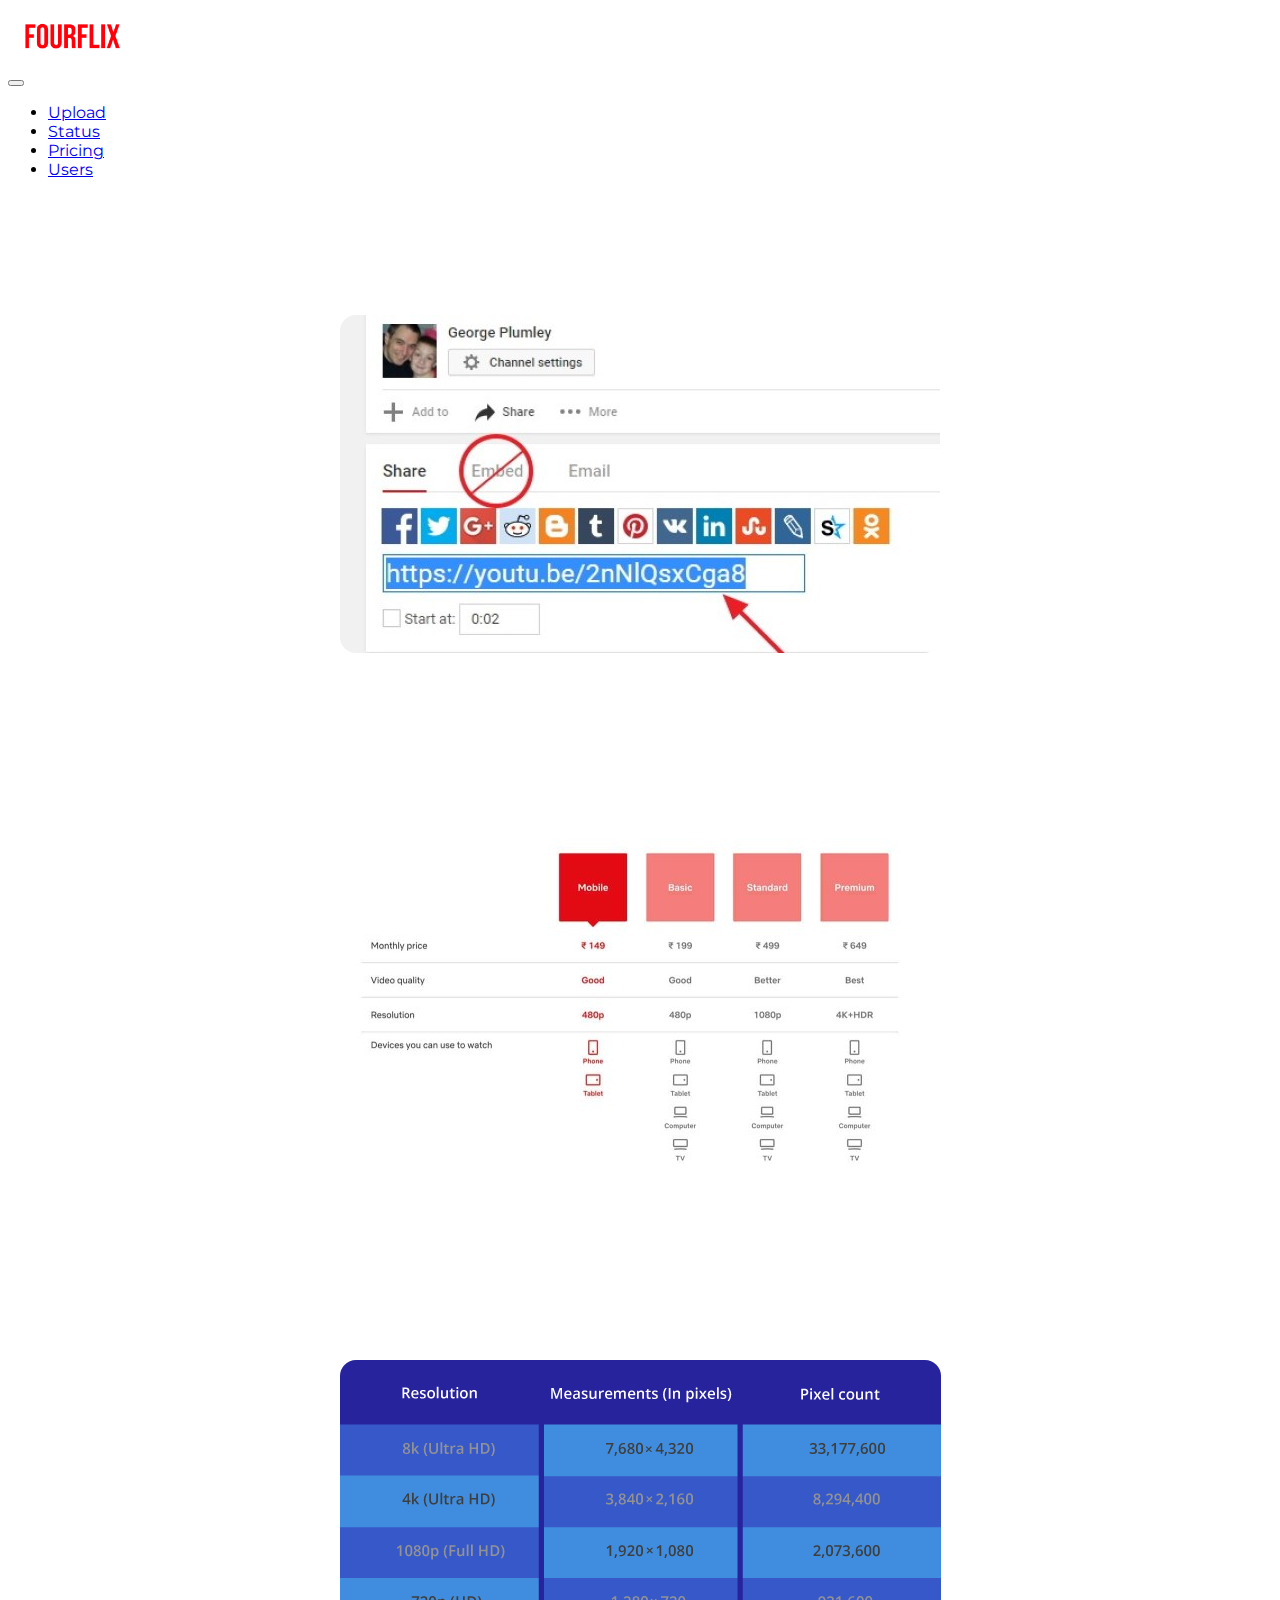
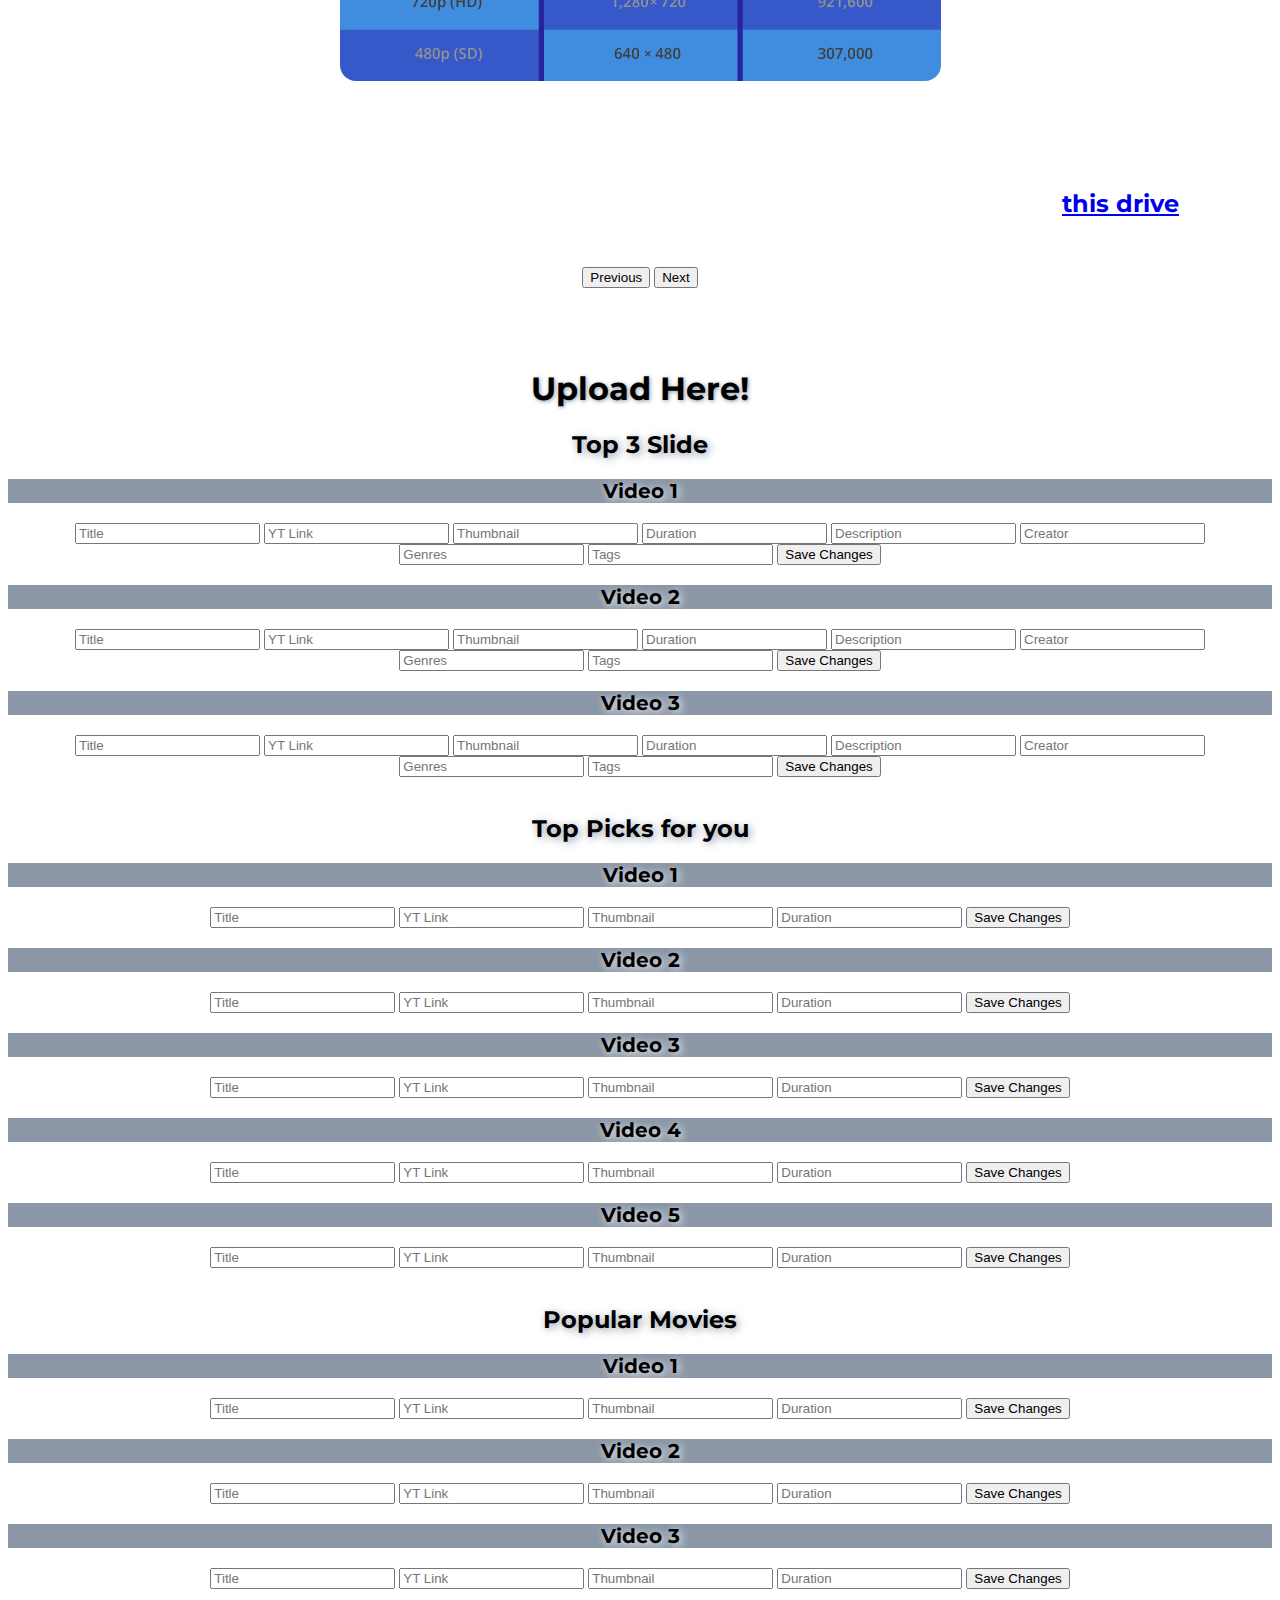
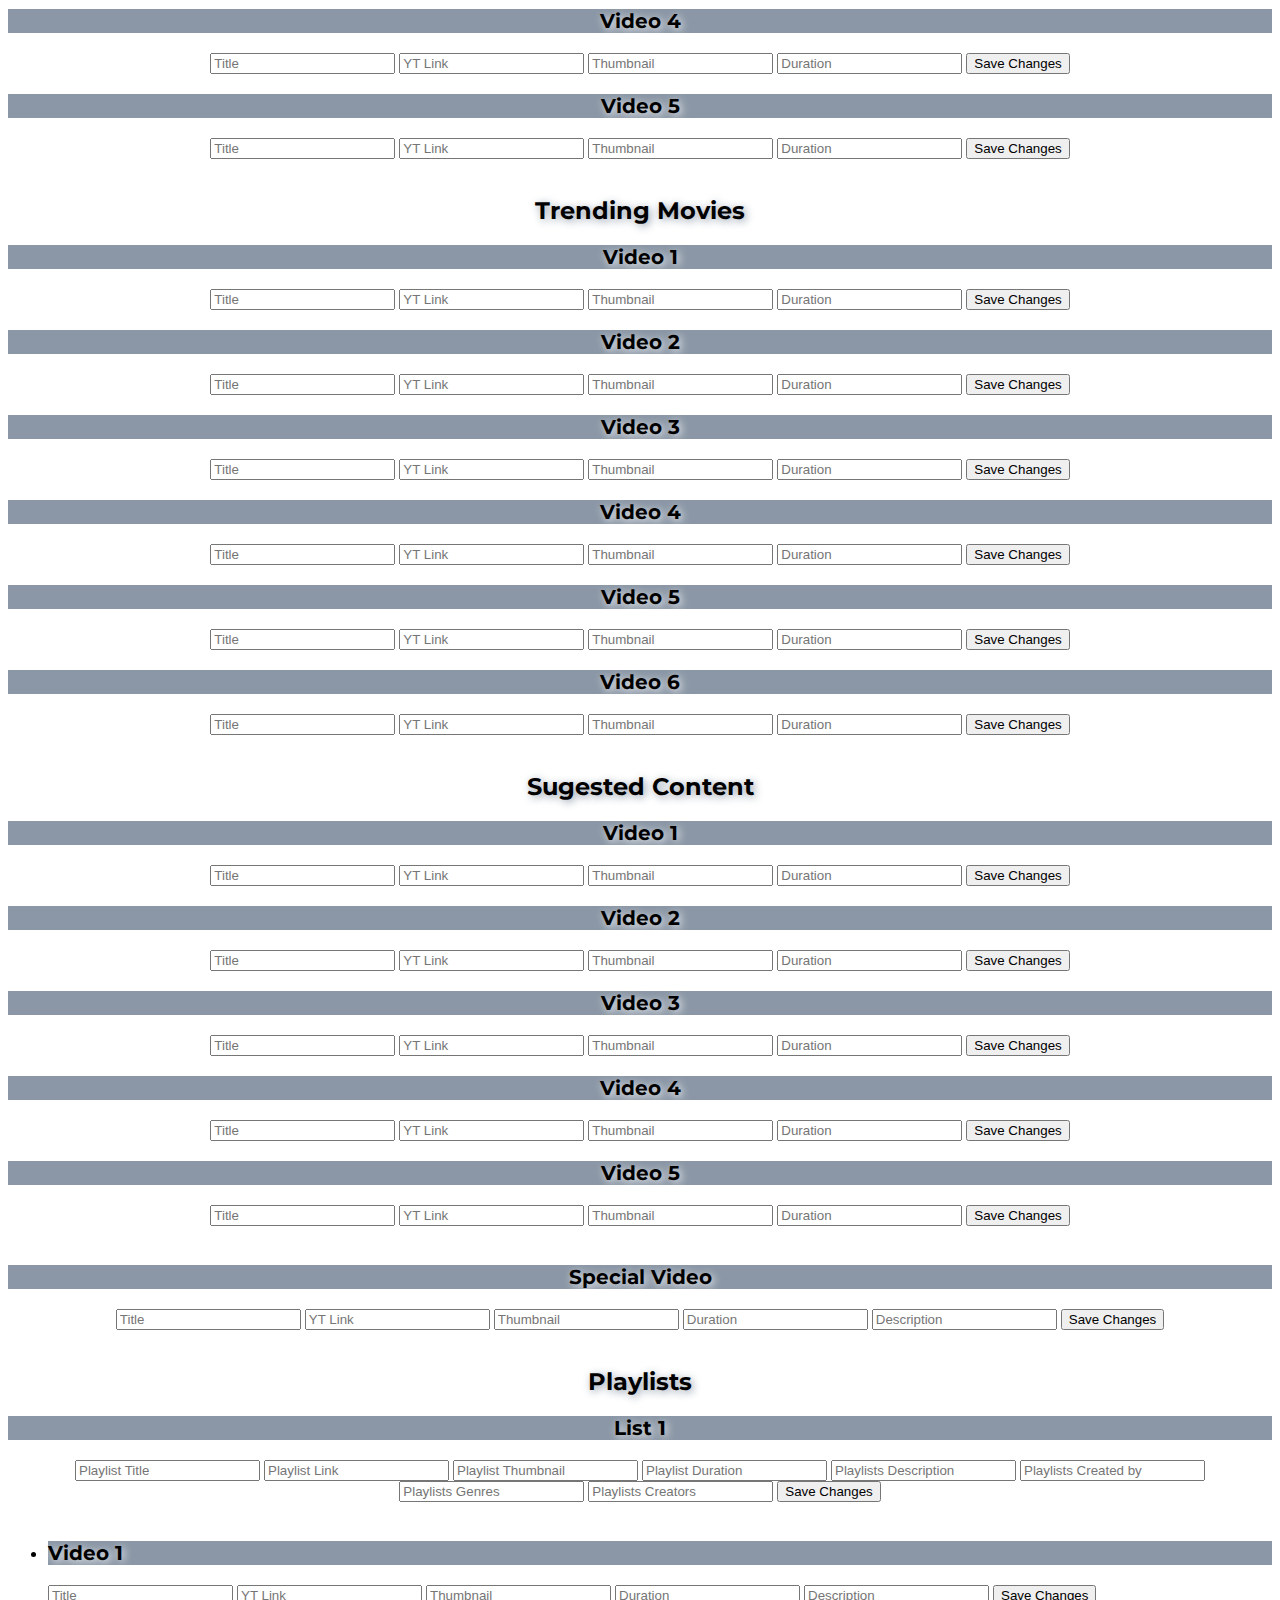
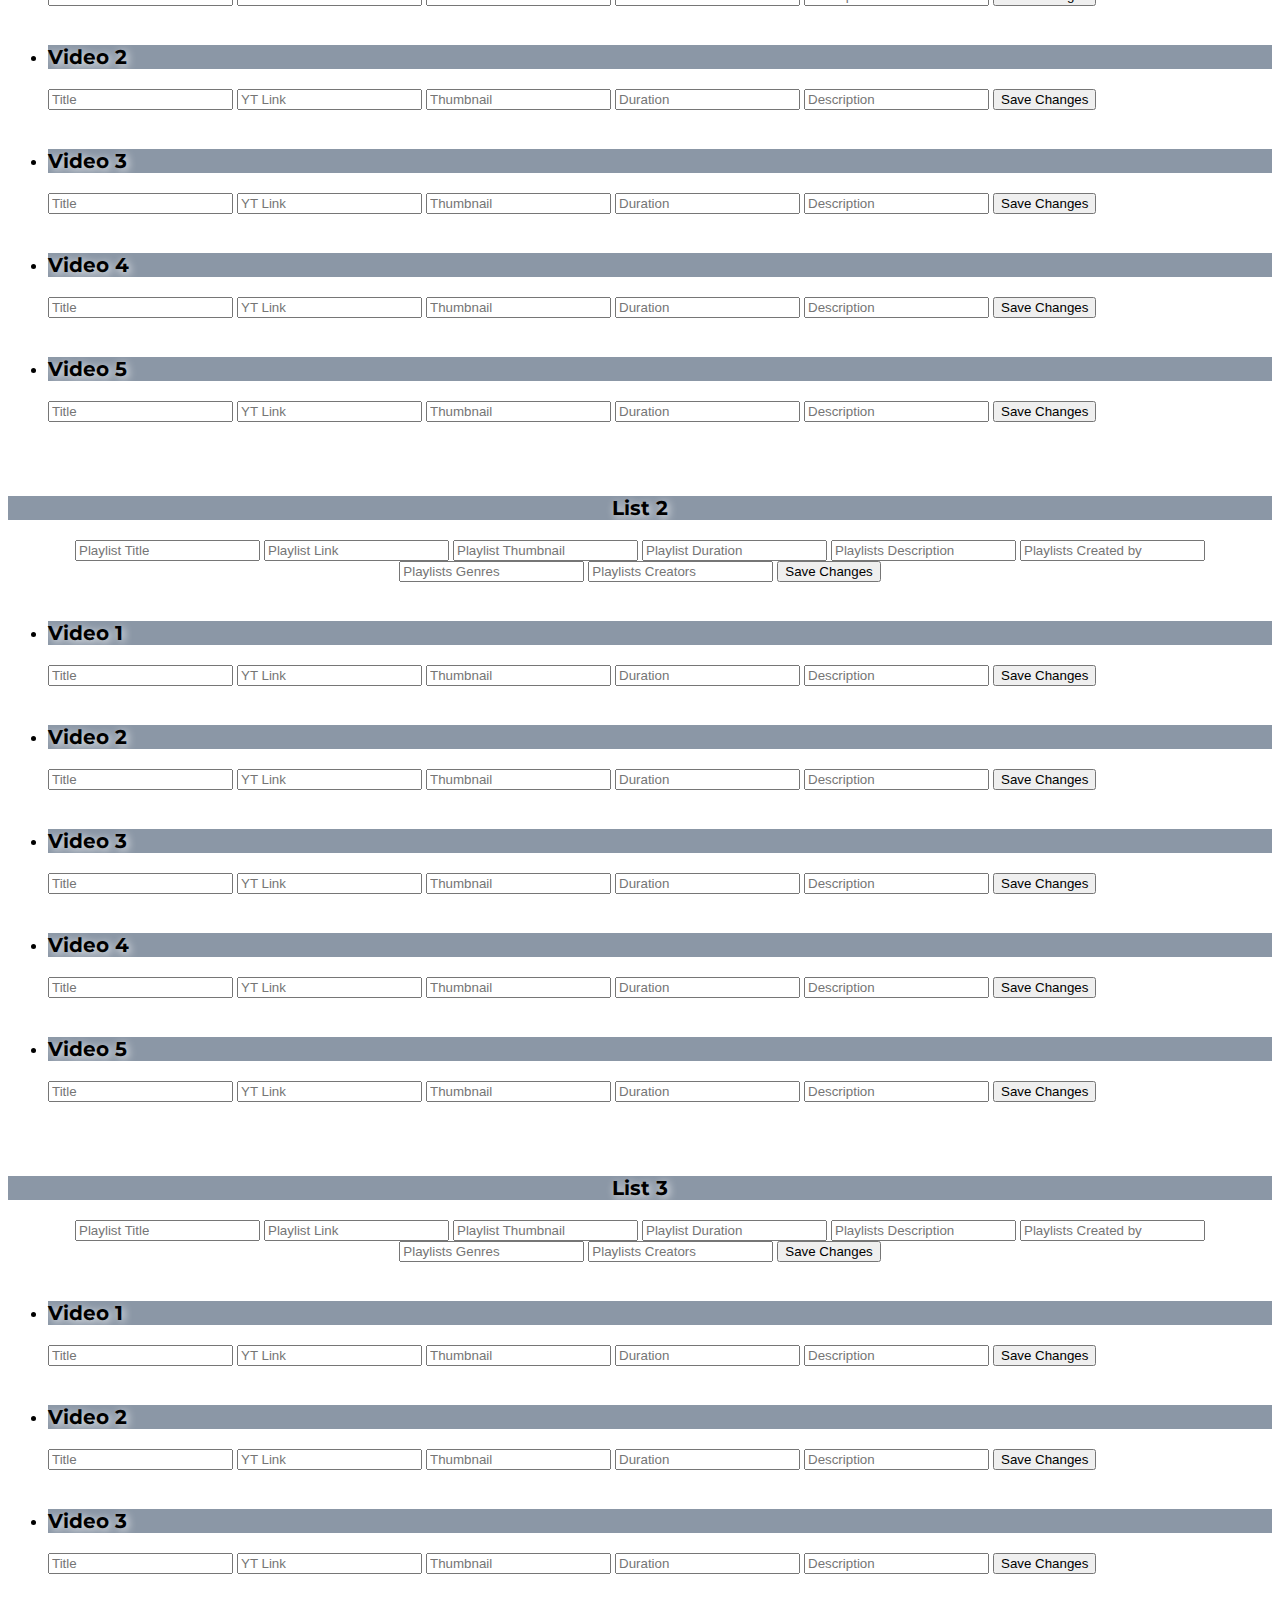
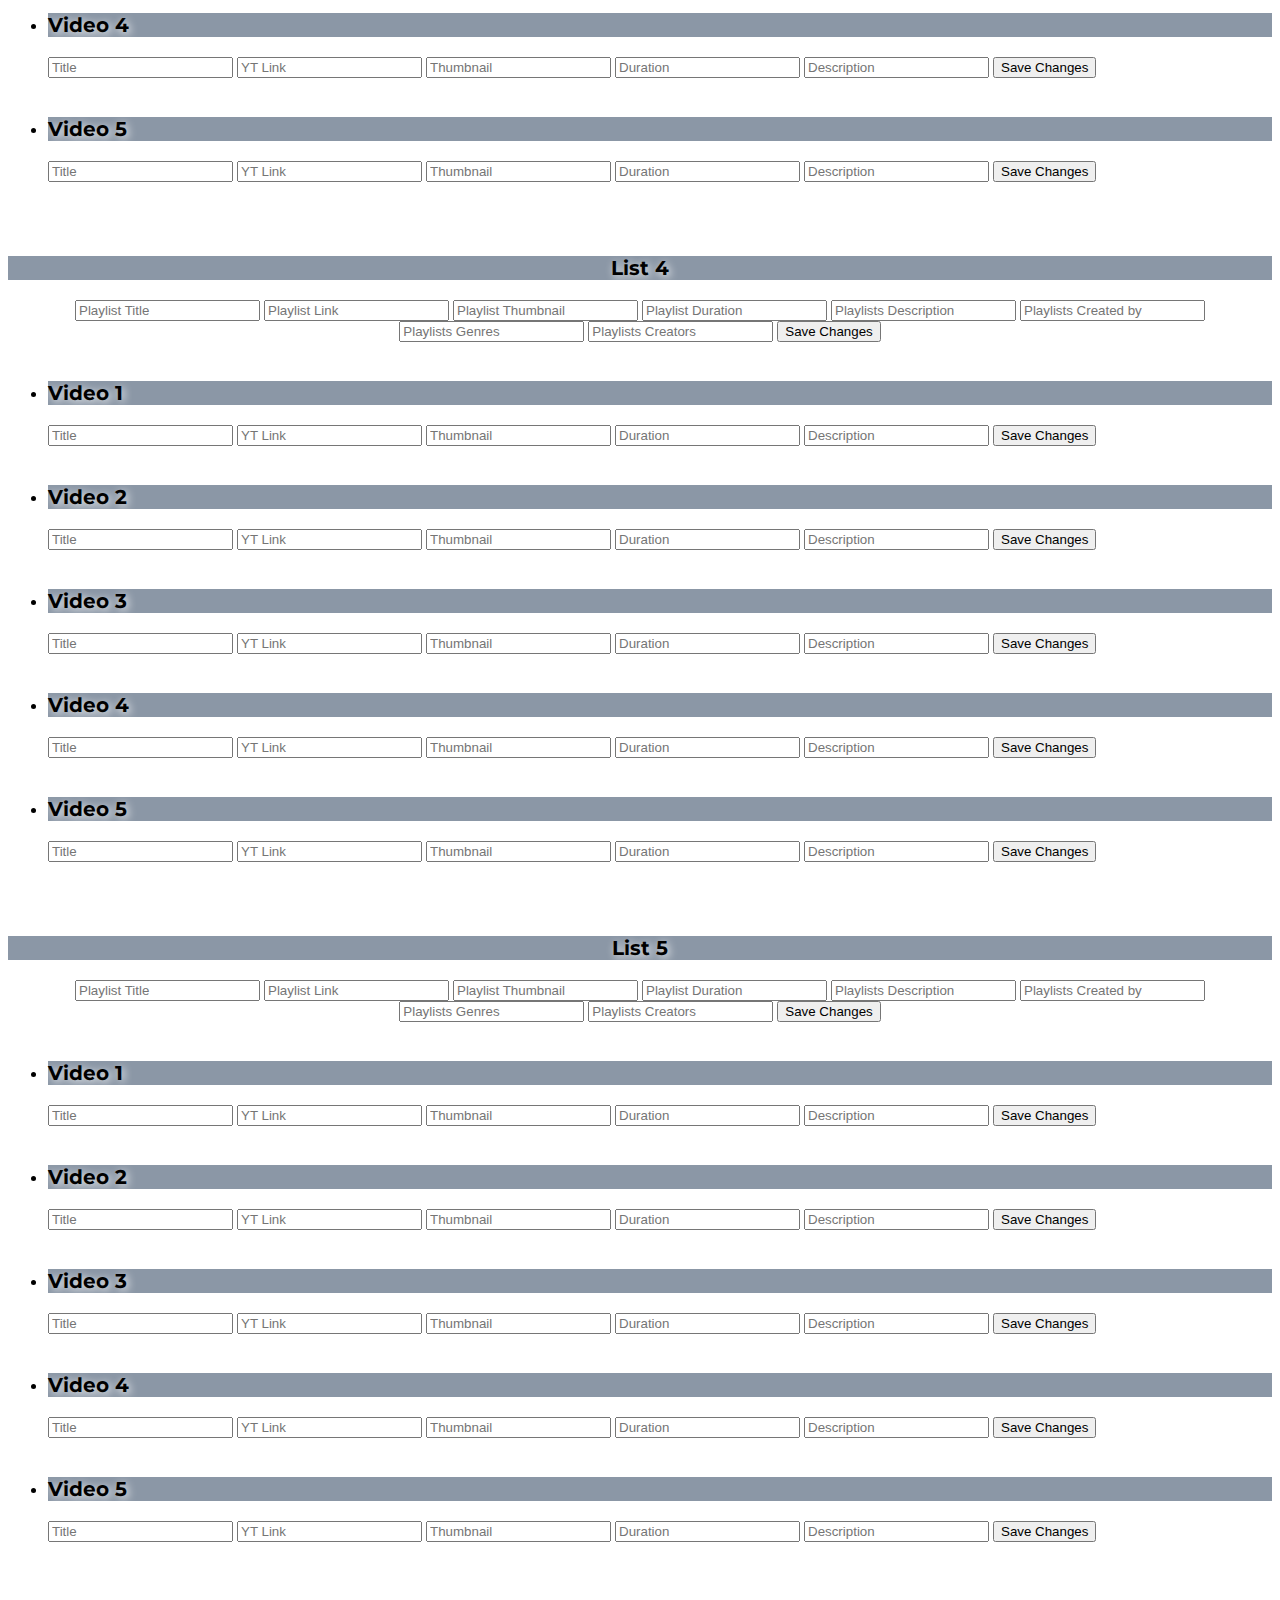
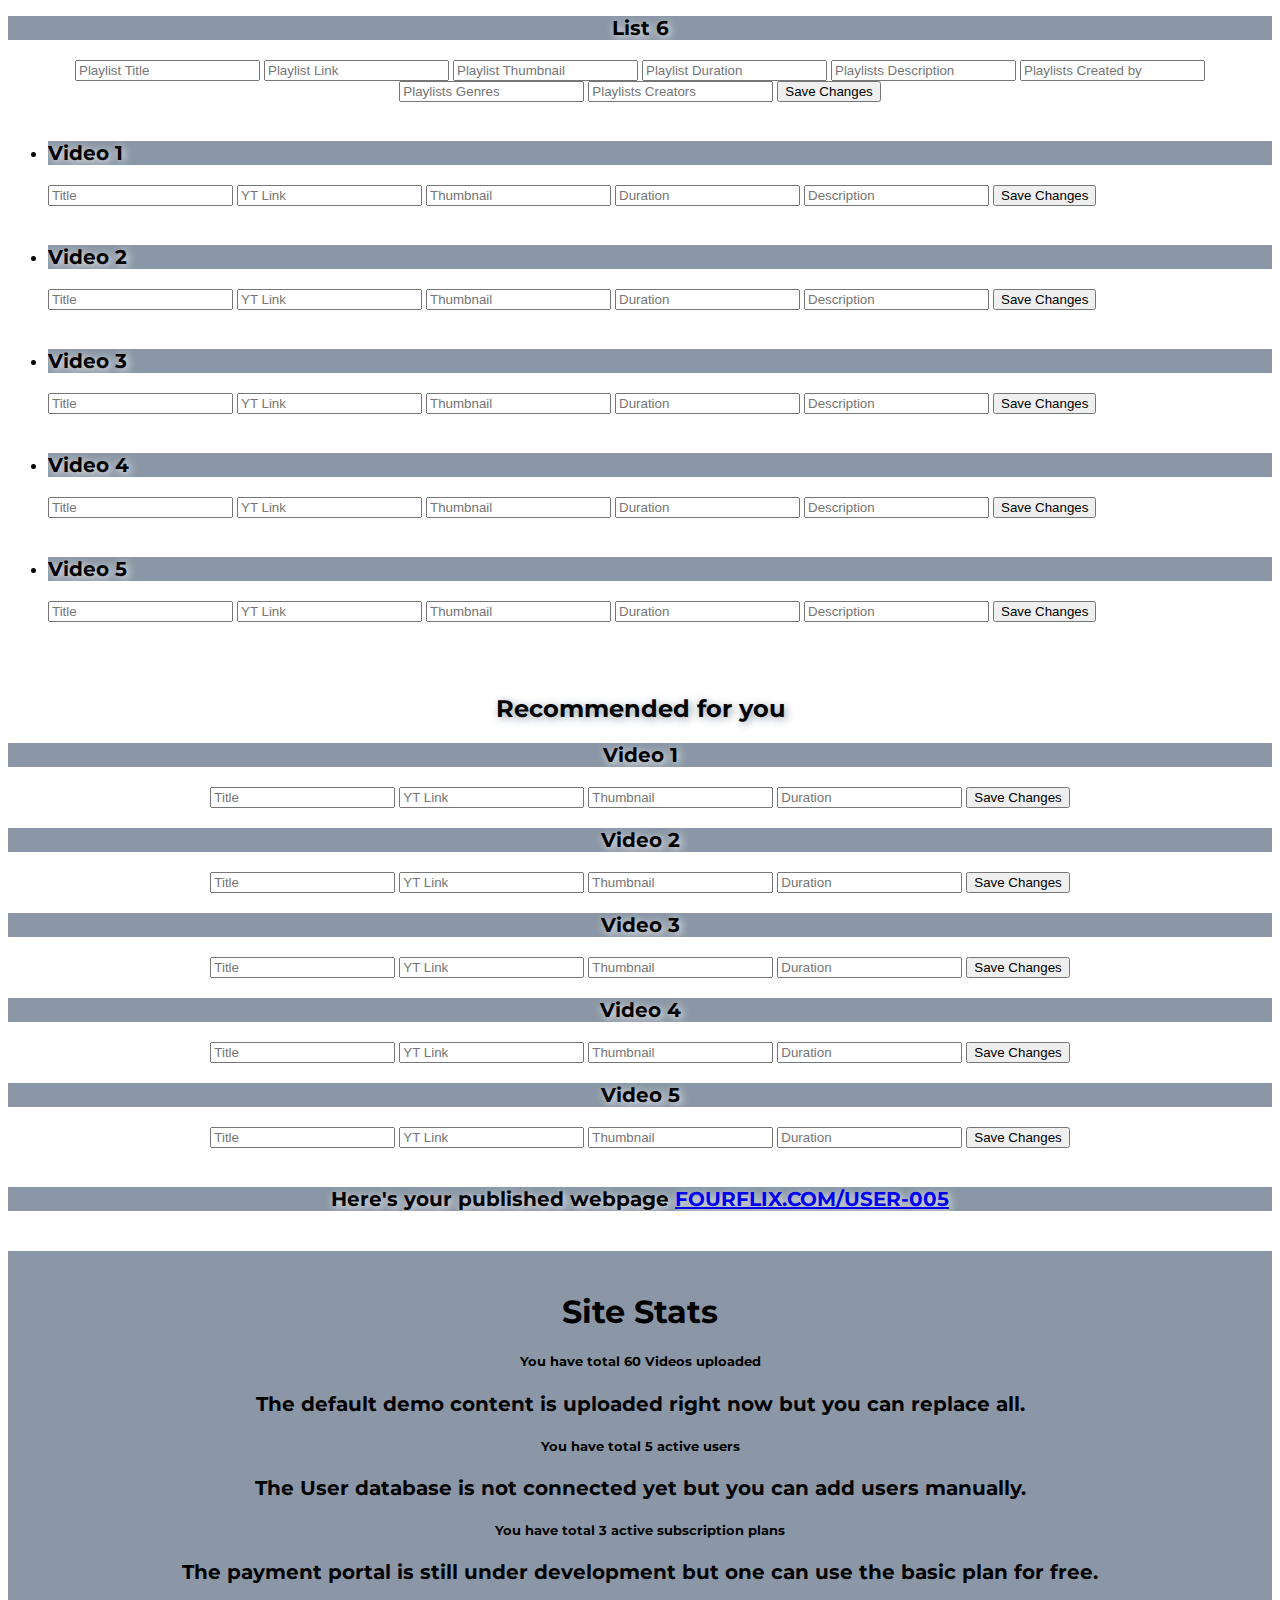
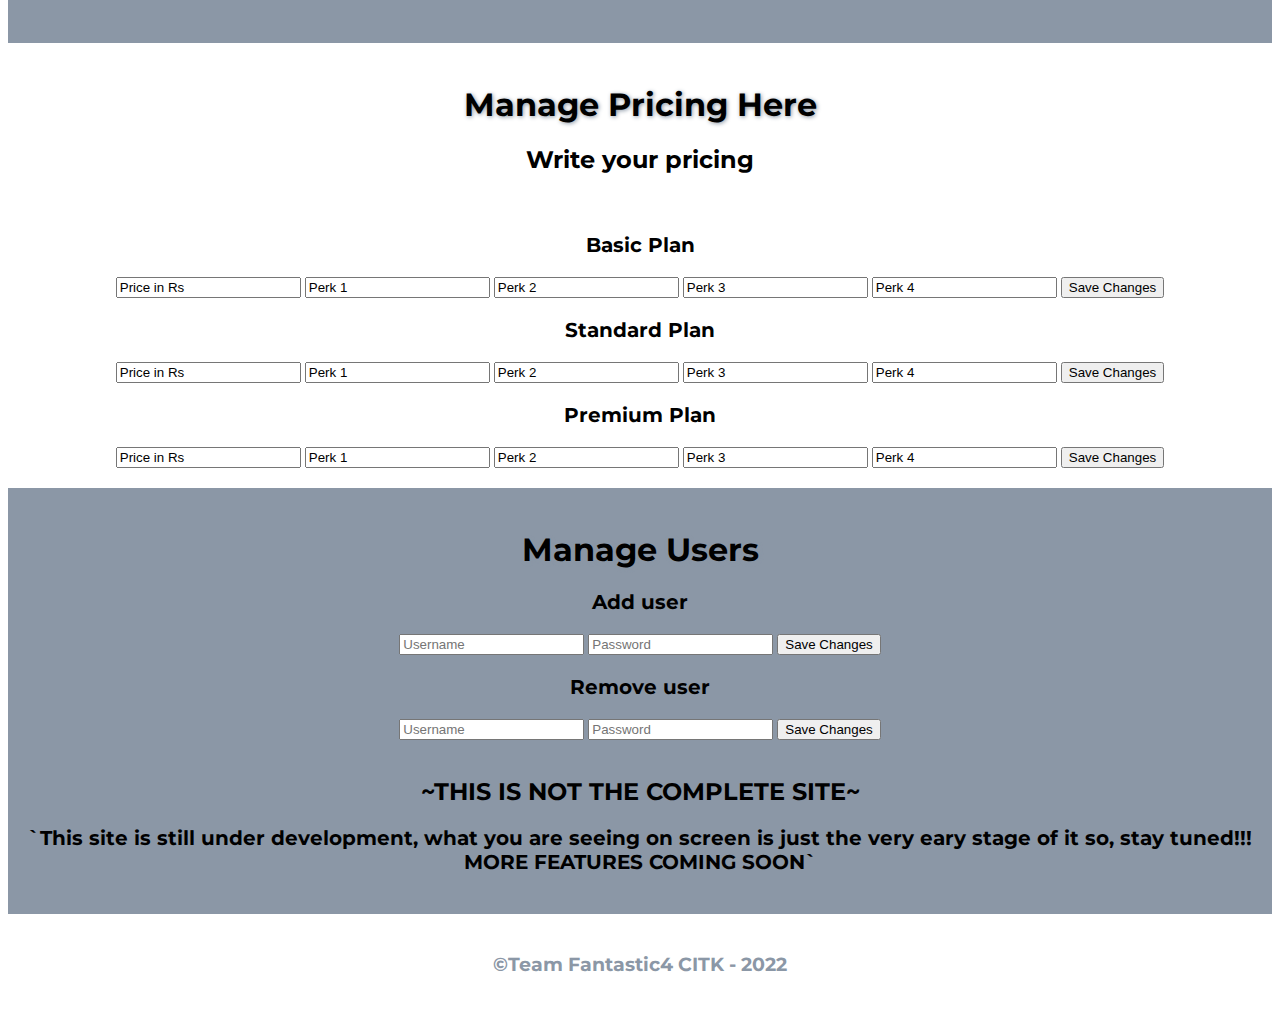
<file: admin.html>
<!DOCTYPE html>
<html lang="en" dir="ltr">

<head>
  <meta charset="utf-8">
  <title>FourFlix Admin</title>
  <link rel="preconnect" href="https://fonts.googleapis.com">
  <script async src="https://pagead2.googlesyndication.com/pagead/js/adsbygoogle.js?client=ca-pub-4872129657070363"
          crossorigin="anonymous"></script>
  <link rel="preconnect" href="https://fonts.gstatic.com" crossorigin>
  <link href="https://fonts.googleapis.com/css2?family=Montserrat:wght@100;400;900&display=swap" rel="stylesheet">
  <link href="https://cdn.jsdelivr.net/npm/bootstrap@5.2.0-beta1/dist/css/bootstrap.min.css" rel="stylesheet" integrity="sha384-0evHe/X+R7YkIZDRvuzKMRqM+OrBnVFBL6DOitfPri4tjfHxaWutUpFmBp4vmVor" crossorigin="anonymous">
  <script src="https://cdn.jsdelivr.net/npm/bootstrap@5.2.0-beta1/dist/js/bootstrap.bundle.min.js" integrity="sha384-pprn3073KE6tl6bjs2QrFaJGz5/SUsLqktiwsUTF55Jfv3qYSDhgCecCxMW52nD2" crossorigin="anonymous"></script>
  <link rel="stylesheet" href="css/admin.css">
</head>

<body>
  <section id="header">
    <nav class="navbar fixed-top navbar-expand-lg navbar-dark bg-dark">
      <div class="container">
        <a class="navbar-brand" href="#">
          <img class="logo" src="images/logo.png" alt="FourFlix">
        </a>
      </div>
      <button class="navbar-toggler" type="button" data-bs-toggle="collapse" data-bs-target="#navbarNav" aria-controls="navbarNav" aria-expanded="false" aria-label="Toggle navigation">
        <span class="navbar-toggler-icon"></span>
      </button>
      <div class="collapse navbar-collapse" id="navbarNav">
        <ul class="navbar-nav ms-auto">
          <li class="nav-item">
            <a class="nav-link" href="#Upload">Upload</a>
          </li>
          <li class="nav-item">
            <a class="nav-link" href="#Status">Status</a>
          </li>
          <li class="nav-item">
            <a class="nav-link" href="#Pricing">Pricing</a>
          </li>
          <li class="nav-item">
            <a class="nav-link" href="#Users">Users</a>
          </li>
        </ul>
      </div>
    </nav>
  </section>

  <section id="tips">
    <div id="carouselExampleControls" class="carousel slide" data-bs-ride="carousel" data-interval=1000>
      <div class="carousel-inner">
        <div class="carousel-item active">
          <img class="car-image" src="images/admin/car1.jpg" alt="content-profile"><br>
          <p><strong>How to Upload</strong></p>
          <h2>Paste your YouTube video link in the respective area. (make sure not to upload embebbed or private link)</h2>
        </div>
        <div class="carousel-item">
          <img class="car-image" src="images/admin/car2.jpg" alt="plan-profile"><br>
          <p><strong>How to set Pricing</strong></p>
          <h2>Write the pricing on the respective sections in Rupees. (The payment portal is still under development)</h2>
        </div>
        <div class="carousel-item">
          <img class="car-image" src="images/admin/car3.jpg" alt="img-profile"><br>
          <p><strong>How to set Cover Pic</strong></p>
          <h2>Only upload 1920x1080p resolution pictures in thumbnails. (Upload your image in <a href="https://im.ge/upload">this drive</a> then paste)</h2>
        </div>
      </div>
      <button class="carousel-control-prev" type="button" data-bs-target="#carouselExampleControls" data-bs-slide="prev">
        <span class="carousel-control-prev-icon" aria-hidden="true"></span>
        <span class="visually-hidden">Previous</span>
      </button>
      <button class="carousel-control-next" type="button" data-bs-target="#carouselExampleControls" data-bs-slide="next">
        <span class="carousel-control-next-icon" aria-hidden="true"></span>
        <span class="visually-hidden">Next</span>
      </button>
    </div>
  </section>

  <section id="Upload">
    <h1>Upload Here!</h1>
    <h2>Top 3 Slide</h2>
    <p>Video 1</p>
    <input type="text" name="Title1-t3" value="" placeholder="Title">
    <input type="text" name="link1-t3" value="" placeholder="YT Link">
    <input type="text" name="Thumbnail1-t3" value="" placeholder="Thumbnail">
    <input type="text" name="Duration1-t3" value="" placeholder="Duration">
    <input type="text" name="Description1-t3" value="" placeholder="Description">
    <input type="text" name="Creator1-t3" value="" placeholder="Creator">
    <input type="text" name="Genres1-t3" value="" placeholder="Genres">
    <input type="text" name="Tags1-t3" value="" placeholder="Tags">
    <button class="btn btn-dark" onclick="alert('Upload completed');" type="button" name="button1-t3">Save Changes</button><br>
    <p>Video 2</p>
    <input type="text" name="Title2-t3" value="" placeholder="Title">
    <input type="text" name="link2-t3" value="" placeholder="YT Link">
    <input type="text" name="Thumbnail2-t3" value="" placeholder="Thumbnail">
    <input type="text" name="Duration2-t3" value="" placeholder="Duration">
    <input type="text" name="Description2-t3" value="" placeholder="Description">
    <input type="text" name="Creator2-t3" value="" placeholder="Creator">
    <input type="text" name="Genres2-t3" value="" placeholder="Genres">
    <input type="text" name="Tags2-t3" value="" placeholder="Tags">
    <button class="btn btn-dark" onclick="alert('Upload completed');" type="button" name="button2-t3">Save Changes</button><br>
    <p>Video 3</p>
    <input type="text" name="Title3-t3" value="" placeholder="Title">
    <input type="text" name="link3-t3" value="" placeholder="YT Link">
    <input type="text" name="Thumbnail3-t3" value="" placeholder="Thumbnail">
    <input type="text" name="Duration3-t3" value="" placeholder="Duration">
    <input type="text" name="Description3-t3" value="" placeholder="Description">
    <input type="text" name="Creator3-t3" value="" placeholder="Creator">
    <input type="text" name="Genres3-t3" value="" placeholder="Genres">
    <input type="text" name="Tags3-t3" value="" placeholder="Tags">
    <button class="btn btn-dark" onclick="alert('Upload completed');" type="button" name="button3-t3">Save Changes</button><br>
    <br>
    <h2>Top Picks for you</h2>
    <p>Video 1</p>
    <input type="text" name="Title1-tp" value="" placeholder="Title">
    <input type="text" name="link1-tp" value="" placeholder="YT Link">
    <input type="text" name="Thumbnail1-tp" value="" placeholder="Thumbnail">
    <input type="text" name="Duration1-tp" value="" placeholder="Duration">
    <button class="btn btn-dark" onclick="alert('Upload completed');" type="button" name="button1-tp">Save Changes</button><br>
    <p>Video 2</p>
    <input type="text" name="Title2-tp" value="" placeholder="Title">
    <input type="text" name="link2-tp" value="" placeholder="YT Link">
    <input type="text" name="Thumbnail2-tp" value="" placeholder="Thumbnail">
    <input type="text" name="Duration2-tp" value="" placeholder="Duration">
    <button class="btn btn-dark" onclick="alert('Upload completed');" type="button" name="button2-tp">Save Changes</button><br>
    <p>Video 3</p>
    <input type="text" name="Title3-tp" value="" placeholder="Title">
    <input type="text" name="link3-tp" value="" placeholder="YT Link">
    <input type="text" name="Thumbnail3-tp" value="" placeholder="Thumbnail">
    <input type="text" name="Duration3-tp" value="" placeholder="Duration">
    <button class="btn btn-dark" onclick="alert('Upload completed');" type="button" name="button3-tp">Save Changes</button><br>
    <p>Video 4</p>
    <input type="text" name="Title4-tp" value="" placeholder="Title">
    <input type="text" name="link4-tp" value="" placeholder="YT Link">
    <input type="text" name="Thumbnail4-tp" value="" placeholder="Thumbnail">
    <input type="text" name="Duration4-tp" value="" placeholder="Duration">
    <button class="btn btn-dark" onclick="alert('Upload completed');" type="button" name="button4-tp">Save Changes</button><br>
    <p>Video 5</p>
    <input type="text" name="Title5-tp" value="" placeholder="Title">
    <input type="text" name="link5-tp" value="" placeholder="YT Link">
    <input type="text" name="Thumbnail5-tp" value="" placeholder="Thumbnail">
    <input type="text" name="Duration5-tp" value="" placeholder="Duration">
    <button class="btn btn-dark" onclick="alert('Upload completed');" type="button" name="button5-tp">Save Changes</button><br>
    <br>
    <h2>Popular Movies</h2>
    <p>Video 1</p>
    <input type="text" name="Title1-pm" value="" placeholder="Title">
    <input type="text" name="link1-pm" value="" placeholder="YT Link">
    <input type="text" name="Thumbnail1-pm" value="" placeholder="Thumbnail">
    <input type="text" name="Duration1-pm" value="" placeholder="Duration">
    <button class="btn btn-dark" onclick="alert('Upload completed');" type="button" name="button1-pm">Save Changes</button><br>
    <p>Video 2</p>
    <input type="text" name="Title2-pm" value="" placeholder="Title">
    <input type="text" name="link2-pm" value="" placeholder="YT Link">
    <input type="text" name="Thumbnail2-pm" value="" placeholder="Thumbnail">
    <input type="text" name="Duration2-pm" value="" placeholder="Duration">
    <button class="btn btn-dark" onclick="alert('Upload completed');" type="button" name="button2-pm">Save Changes</button><br>
    <p>Video 3</p>
    <input type="text" name="Title3-pm" value="" placeholder="Title">
    <input type="text" name="link3-pm" value="" placeholder="YT Link">
    <input type="text" name="Thumbnail3-pm" value="" placeholder="Thumbnail">
    <input type="text" name="Duration3-pm" value="" placeholder="Duration">
    <button class="btn btn-dark" onclick="alert('Upload completed');" type="button" name="button3-pm">Save Changes</button><br>
    <p>Video 4</p>
    <input type="text" name="Title4-pm" value="" placeholder="Title">
    <input type="text" name="link4-pm" value="" placeholder="YT Link">
    <input type="text" name="Thumbnail4-pm" value="" placeholder="Thumbnail">
    <input type="text" name="Duration4-pm" value="" placeholder="Duration">
    <button class="btn btn-dark" onclick="alert('Upload completed');" type="button" name="button4-pm">Save Changes</button><br>
    <p>Video 5</p>
    <input type="text" name="Title5-pm" value="" placeholder="Title">
    <input type="text" name="link5-pm" value="" placeholder="YT Link">
    <input type="text" name="Thumbnail5-pm" value="" placeholder="Thumbnail">
    <input type="text" name="Duration5-pm" value="" placeholder="Duration">
    <button class="btn btn-dark" onclick="alert('Upload completed');" type="button" name="button5-pm">Save Changes</button><br>
    <br>
    <h2>Trending Movies</h2>
    <p>Video 1</p>
    <input type="text" name="Title1-tm" value="" placeholder="Title">
    <input type="text" name="link1-tm" value="" placeholder="YT Link">
    <input type="text" name="Thumbnail1-tm" value="" placeholder="Thumbnail">
    <input type="text" name="Duration1-tm" value="" placeholder="Duration">
    <button class="btn btn-dark" onclick="alert('Upload completed');" type="button" name="button1-tm">Save Changes</button><br>
    <p>Video 2</p>
    <input type="text" name="Title2-tm" value="" placeholder="Title">
    <input type="text" name="link2-tm" value="" placeholder="YT Link">
    <input type="text" name="Thumbnail2-tm" value="" placeholder="Thumbnail">
    <input type="text" name="Duration2-tm" value="" placeholder="Duration">
    <button class="btn btn-dark" onclick="alert('Upload completed');" type="button" name="button2-tm">Save Changes</button><br>
    <p>Video 3</p>
    <input type="text" name="Title3-tm" value="" placeholder="Title">
    <input type="text" name="link3-tm" value="" placeholder="YT Link">
    <input type="text" name="Thumbnail3-tm" value="" placeholder="Thumbnail">
    <input type="text" name="Duration3-tm" value="" placeholder="Duration">
    <button class="btn btn-dark" onclick="alert('Upload completed');" type="button" name="button3-tm">Save Changes</button><br>
    <p>Video 4</p>
    <input type="text" name="Title4-tm" value="" placeholder="Title">
    <input type="text" name="link4-tm" value="" placeholder="YT Link">
    <input type="text" name="Thumbnail4-tm" value="" placeholder="Thumbnail">
    <input type="text" name="Duration4-tm" value="" placeholder="Duration">
    <button class="btn btn-dark" onclick="alert('Upload completed');" type="button" name="button4-tm">Save Changes</button><br>
    <p>Video 5</p>
    <input type="text" name="Title5-tm" value="" placeholder="Title">
    <input type="text" name="link5-tm" value="" placeholder="YT Link">
    <input type="text" name="Thumbnail5-tm" value="" placeholder="Thumbnail">
    <input type="text" name="Duration5-tm" value="" placeholder="Duration">
    <button class="btn btn-dark" onclick="alert('Upload completed');" type="button" name="button5-tm">Save Changes</button><br>
    <p>Video 6</p>
    <input type="text" name="Title6-tm" value="" placeholder="Title">
    <input type="text" name="link6-tm" value="" placeholder="YT Link">
    <input type="text" name="Thumbnail6-tm" value="" placeholder="Thumbnail">
    <input type="text" name="Duration6-tm" value="" placeholder="Duration">
    <button class="btn btn-dark" onclick="alert('Upload completed');" type="button" name="button6-tm">Save Changes</button><br>
    <br>
    <h2>Sugested Content</h2>
    <p>Video 1</p>
    <input type="text" name="Title1-sc" value="" placeholder="Title">
    <input type="text" name="link1-sc" value="" placeholder="YT Link">
    <input type="text" name="Thumbnail1-sc" value="" placeholder="Thumbnail">
    <input type="text" name="Duration1-sc" value="" placeholder="Duration">
    <button class="btn btn-dark" onclick="alert('Upload completed');" type="button" name="button1-sc">Save Changes</button><br>
    <p>Video 2</p>
    <input type="text" name="Title2-sc" value="" placeholder="Title">
    <input type="text" name="link2-sc" value="" placeholder="YT Link">
    <input type="text" name="Thumbnail2-sc" value="" placeholder="Thumbnail">
    <input type="text" name="Duration2-sc" value="" placeholder="Duration">
    <button class="btn btn-dark" onclick="alert('Upload completed');" type="button" name="button2-sc">Save Changes</button><br>
    <p>Video 3</p>
    <input type="text" name="Title3-sc" value="" placeholder="Title">
    <input type="text" name="link3-sc" value="" placeholder="YT Link">
    <input type="text" name="Thumbnail3-sc" value="" placeholder="Thumbnail">
    <input type="text" name="Duration3-sc" value="" placeholder="Duration">
    <button class="btn btn-dark" onclick="alert('Upload completed');" type="button" name="button3-sc">Save Changes</button><br>
    <p>Video 4</p>
    <input type="text" name="Title4-sc" value="" placeholder="Title">
    <input type="text" name="link4-sc" value="" placeholder="YT Link">
    <input type="text" name="Thumbnail4-sc" value="" placeholder="Thumbnail">
    <input type="text" name="Duration4-sc" value="" placeholder="Duration">
    <button class="btn btn-dark" onclick="alert('Upload completed');" type="button" name="button4-sc">Save Changes</button><br>
    <p>Video 5</p>
    <input type="text" name="Title5-sc" value="" placeholder="Title">
    <input type="text" name="link5-sc" value="" placeholder="YT Link">
    <input type="text" name="Thumbnail5-sc" value="" placeholder="Thumbnail">
    <input type="text" name="Duration5-sc" value="" placeholder="Duration">
    <button class="btn btn-dark" onclick="alert('Upload completed');" type="button" name="button5-sc">Save Changes</button><br>
    <br>
    <p>Special Video</p>
    <input type="text" name="Title-sv" value="" placeholder="Title">
    <input type="text" name="link-sv" value="" placeholder="YT Link">
    <input type="text" name="Thumbnail-sv" value="" placeholder="Thumbnail">
    <input type="text" name="Duration-sv" value="" placeholder="Duration">
    <input type="text" name="Description-sv" value="" placeholder="Description">
    <button class="btn btn-dark" onclick="alert('Upload completed');" type="button" name="button-sv">Save Changes</button><br>
    <br>
    <h2>Playlists</h2>
    <p>List 1</p>
    <input type="text" name="Playlist1-Title" value="" placeholder="Playlist Title">
    <input type="text" name="Playlist1-link" value="" placeholder="Playlist Link">
    <input type="text" name="Playlist1-Thumbnail" value="" placeholder="Playlist Thumbnail">
    <input type="text" name="Playlist1-Duration" value="" placeholder="Playlist Duration">
    <input type="text" name="Playlist1-Description" value="" placeholder="Playlists Description">
    <input type="text" name="Playlists1-Createdby" value="" placeholder="Playlists Created by">
    <input type="text" name="Playlists1-Genres" value="" placeholder="Playlists Genres">
    <input type="text" name="Playlists1-Creators" value="" placeholder="Playlists Creators">
    <button class="btn btn-dark" onclick="alert('Upload completed');" type="button" name="button-p1">Save Changes</button><br>
    <br>
    <ul>
      <li>
        <p>Video 1</p>
        <input type="text" name="Title1-p1" value="" placeholder="Title">
        <input type="text" name="link1-p1" value="" placeholder="YT Link">
        <input type="text" name="Thumbnail1-p1" value="" placeholder="Thumbnail">
        <input type="text" name="Duration1-p1" value="" placeholder="Duration">
        <input type="text" name="Description1-p1" value="" placeholder="Description">
        <button class="btn btn-dark" onclick="alert('Upload completed');" type="button" name="button1-p1">Save Changes</button><br>
        <br>
      </li>
    </ul>
    <ul>
      <li>
        <p>Video 2</p>
        <input type="text" name="Title2-p1" value="" placeholder="Title">
        <input type="text" name="link2-p1" value="" placeholder="YT Link">
        <input type="text" name="Thumbnail2-p1" value="" placeholder="Thumbnail">
        <input type="text" name="Duration2-p1" value="" placeholder="Duration">
        <input type="text" name="Description2-p1" value="" placeholder="Description">
        <button class="btn btn-dark" onclick="alert('Upload completed');" type="button" name="button2-p1">Save Changes</button><br>
        <br>
      </li>
    </ul>
    <ul>
      <li>
        <p>Video 3</p>
        <input type="text" name="Title3-p1" value="" placeholder="Title">
        <input type="text" name="link3-p1" value="" placeholder="YT Link">
        <input type="text" name="Thumbnail3-p1" value="" placeholder="Thumbnail">
        <input type="text" name="Duration3-p1" value="" placeholder="Duration">
        <input type="text" name="Description3-p1" value="" placeholder="Description">
        <button class="btn btn-dark" onclick="alert('Upload completed');" type="button" name="button3-p1">Save Changes</button><br>
        <br>
      </li>
    </ul>
    <ul>
      <li>
        <p>Video 4</p>
        <input type="text" name="Title4-p1" value="" placeholder="Title">
        <input type="text" name="link4-p1" value="" placeholder="YT Link">
        <input type="text" name="Thumbnail4-p1" value="" placeholder="Thumbnail">
        <input type="text" name="Duration4-p1" value="" placeholder="Duration">
        <input type="text" name="Description4-p1" value="" placeholder="Description">
        <button class="btn btn-dark" onclick="alert('Upload completed');" type="button" name="button4-p1">Save Changes</button><br>
        <br>
      </li>
    </ul>
    <ul>
      <li>
        <p>Video 5</p>
        <input type="text" name="Title5-p1" value="" placeholder="Title">
        <input type="text" name="link5-p1" value="" placeholder="YT Link">
        <input type="text" name="Thumbnail5-p1" value="" placeholder="Thumbnail">
        <input type="text" name="Duration5-p1" value="" placeholder="Duration">
        <input type="text" name="Description5-p1" value="" placeholder="Description">
        <button class="btn btn-dark" onclick="alert('Upload completed');" type="button" name="button5-p1">Save Changes</button><br>
        <br>
      </li>
    </ul>
    <br>
    <p>List 2</p>
    <input type="text" name="Playlist2-Title" value="" placeholder="Playlist Title">
    <input type="text" name="Playlist2-link" value="" placeholder="Playlist Link">
    <input type="text" name="Playlist2-Thumbnail" value="" placeholder="Playlist Thumbnail">
    <input type="text" name="Playlist2-Duration" value="" placeholder="Playlist Duration">
    <input type="text" name="Playlist2-Description" value="" placeholder="Playlists Description">
    <input type="text" name="Playlists2-Createdby" value="" placeholder="Playlists Created by">
    <input type="text" name="Playlists2-Genres" value="" placeholder="Playlists Genres">
    <input type="text" name="Playlists2-Creators" value="" placeholder="Playlists Creators">
    <button class="btn btn-dark" onclick="alert('Upload completed');" type="button" name="button-p2">Save Changes</button><br>
    <br>
    <ul>
      <li>
        <p>Video 1</p>
        <input type="text" name="Title1-p2" value="" placeholder="Title">
        <input type="text" name="link1-p2" value="" placeholder="YT Link">
        <input type="text" name="Thumbnail1-p2" value="" placeholder="Thumbnail">
        <input type="text" name="Duration1-p2" value="" placeholder="Duration">
        <input type="text" name="Description1-p2" value="" placeholder="Description">
        <button class="btn btn-dark" onclick="alert('Upload completed');" type="button" name="button1-p2">Save Changes</button><br>
        <br>
      </li>
    </ul>
    <ul>
      <li>
        <p>Video 2</p>
        <input type="text" name="Title2-p2" value="" placeholder="Title">
        <input type="text" name="link2-p2" value="" placeholder="YT Link">
        <input type="text" name="Thumbnail2-p2" value="" placeholder="Thumbnail">
        <input type="text" name="Duration2-p2" value="" placeholder="Duration">
        <input type="text" name="Description2-p2" value="" placeholder="Description">
        <button class="btn btn-dark" onclick="alert('Upload completed');" type="button" name="button2-p2">Save Changes</button><br>
        <br>
      </li>
    </ul>
    <ul>
      <li>
        <p>Video 3</p>
        <input type="text" name="Title3-p2" value="" placeholder="Title">
        <input type="text" name="link3-p2" value="" placeholder="YT Link">
        <input type="text" name="Thumbnail3-p2" value="" placeholder="Thumbnail">
        <input type="text" name="Duration3-p2" value="" placeholder="Duration">
        <input type="text" name="Description3-p2" value="" placeholder="Description">
        <button class="btn btn-dark" onclick="alert('Upload completed');" type="button" name="button3-p2">Save Changes</button><br>
        <br>
      </li>
    </ul>
    <ul>
      <li>
        <p>Video 4</p>
        <input type="text" name="Title4-p2" value="" placeholder="Title">
        <input type="text" name="link4-p2" value="" placeholder="YT Link">
        <input type="text" name="Thumbnail4-p2" value="" placeholder="Thumbnail">
        <input type="text" name="Duration4-p2" value="" placeholder="Duration">
        <input type="text" name="Description4-p2" value="" placeholder="Description">
        <button class="btn btn-dark" onclick="alert('Upload completed');" type="button" name="button4-p2">Save Changes</button><br>
        <br>
      </li>
    </ul>
    <ul>
      <li>
        <p>Video 5</p>
        <input type="text" name="Title5-p2" value="" placeholder="Title">
        <input type="text" name="link5-p2" value="" placeholder="YT Link">
        <input type="text" name="Thumbnail5-p2" value="" placeholder="Thumbnail">
        <input type="text" name="Duration5-p2" value="" placeholder="Duration">
        <input type="text" name="Description5-p2" value="" placeholder="Description">
        <button class="btn btn-dark" onclick="alert('Upload completed');" type="button" name="button5-p2">Save Changes</button><br>
        <br>
      </li>
    </ul>
    <br>
    <p>List 3</p>
    <input type="text" name="Playlist3-Title" value="" placeholder="Playlist Title">
    <input type="text" name="Playlist3-link" value="" placeholder="Playlist Link">
    <input type="text" name="Playlist3-Thumbnail" value="" placeholder="Playlist Thumbnail">
    <input type="text" name="Playlist3-Duration" value="" placeholder="Playlist Duration">
    <input type="text" name="Playlist3-Description" value="" placeholder="Playlists Description">
    <input type="text" name="Playlists3-Createdby" value="" placeholder="Playlists Created by">
    <input type="text" name="Playlists3-Genres" value="" placeholder="Playlists Genres">
    <input type="text" name="Playlists3-Creators" value="" placeholder="Playlists Creators">
    <button class="btn btn-dark" onclick="alert('Upload completed');" type="button" name="button-p3">Save Changes</button><br>
    <br>
    <ul>
      <li>
        <p>Video 1</p>
        <input type="text" name="Title1-p3" value="" placeholder="Title">
        <input type="text" name="link1-p3" value="" placeholder="YT Link">
        <input type="text" name="Thumbnail1-p3" value="" placeholder="Thumbnail">
        <input type="text" name="Duration1-p3" value="" placeholder="Duration">
        <input type="text" name="Description1-p3" value="" placeholder="Description">
        <button class="btn btn-dark" onclick="alert('Upload completed');" type="button" name="button1-p3">Save Changes</button><br>
        <br>
      </li>
    </ul>
    <ul>
      <li>
        <p>Video 2</p>
        <input type="text" name="Title2-p3" value="" placeholder="Title">
        <input type="text" name="link2-p3" value="" placeholder="YT Link">
        <input type="text" name="Thumbnail2-p3" value="" placeholder="Thumbnail">
        <input type="text" name="Duration2-p3" value="" placeholder="Duration">
        <input type="text" name="Description2-p3" value="" placeholder="Description">
        <button class="btn btn-dark" onclick="alert('Upload completed');" type="button" name="button2-p3">Save Changes</button><br>
        <br>
      </li>
    </ul>
    <ul>
      <li>
        <p>Video 3</p>
        <input type="text" name="Title3-p3" value="" placeholder="Title">
        <input type="text" name="link3-p3" value="" placeholder="YT Link">
        <input type="text" name="Thumbnail3-p3" value="" placeholder="Thumbnail">
        <input type="text" name="Duration3-p3" value="" placeholder="Duration">
        <input type="text" name="Description3-p3" value="" placeholder="Description">
        <button class="btn btn-dark" onclick="alert('Upload completed');" type="button" name="button3-p3">Save Changes</button><br>
        <br>
      </li>
    </ul>
    <ul>
      <li>
        <p>Video 4</p>
        <input type="text" name="Title4-p3" value="" placeholder="Title">
        <input type="text" name="link4-p3" value="" placeholder="YT Link">
        <input type="text" name="Thumbnail4-p3" value="" placeholder="Thumbnail">
        <input type="text" name="Duration4-p3" value="" placeholder="Duration">
        <input type="text" name="Description4-p3" value="" placeholder="Description">
        <button class="btn btn-dark" onclick="alert('Upload completed');" type="button" name="button4-p3">Save Changes</button><br>
        <br>
      </li>
    </ul>
    <ul>
      <li>
        <p>Video 5</p>
        <input type="text" name="Title5-p3" value="" placeholder="Title">
        <input type="text" name="link5-p3" value="" placeholder="YT Link">
        <input type="text" name="Thumbnail5-p3" value="" placeholder="Thumbnail">
        <input type="text" name="Duration5-p3" value="" placeholder="Duration">
        <input type="text" name="Description5-p3" value="" placeholder="Description">
        <button class="btn btn-dark" onclick="alert('Upload completed');" type="button" name="button5-p3">Save Changes</button><br>
        <br>
      </li>
    </ul>
    <br>
    <p>List 4</p>
    <input type="text" name="Playlist4-Title" value="" placeholder="Playlist Title">
    <input type="text" name="Playlist4-link" value="" placeholder="Playlist Link">
    <input type="text" name="Playlist4-Thumbnail" value="" placeholder="Playlist Thumbnail">
    <input type="text" name="Playlist4-Duration" value="" placeholder="Playlist Duration">
    <input type="text" name="Playlist4-Description" value="" placeholder="Playlists Description">
    <input type="text" name="Playlists4-Createdby" value="" placeholder="Playlists Created by">
    <input type="text" name="Playlists4-Genres" value="" placeholder="Playlists Genres">
    <input type="text" name="Playlists4-Creators" value="" placeholder="Playlists Creators">
    <button class="btn btn-dark" onclick="alert('Upload completed');" type="button" name="button-p4">Save Changes</button><br>
    <br>
    <ul>
      <li>
        <p>Video 1</p>
        <input type="text" name="Title1-p4" value="" placeholder="Title">
        <input type="text" name="link1-p4" value="" placeholder="YT Link">
        <input type="text" name="Thumbnail1-p4" value="" placeholder="Thumbnail">
        <input type="text" name="Duration1-p4" value="" placeholder="Duration">
        <input type="text" name="Description1-p4" value="" placeholder="Description">
        <button class="btn btn-dark" onclick="alert('Upload completed');" type="button" name="button1-p4">Save Changes</button><br>
        <br>
      </li>
    </ul>
    <ul>
      <li>
        <p>Video 2</p>
        <input type="text" name="Title2-p4" value="" placeholder="Title">
        <input type="text" name="link2-p4" value="" placeholder="YT Link">
        <input type="text" name="Thumbnail2-p4" value="" placeholder="Thumbnail">
        <input type="text" name="Duration2-p4" value="" placeholder="Duration">
        <input type="text" name="Description2-p4" value="" placeholder="Description">
        <button class="btn btn-dark" onclick="alert('Upload completed');" type="button" name="button2-41">Save Changes</button><br>
        <br>
      </li>
    </ul>
    <ul>
      <li>
        <p>Video 3</p>
        <input type="text" name="Title3-p4" value="" placeholder="Title">
        <input type="text" name="link3-p4" value="" placeholder="YT Link">
        <input type="text" name="Thumbnail3-p4" value="" placeholder="Thumbnail">
        <input type="text" name="Duration3-p4" value="" placeholder="Duration">
        <input type="text" name="Description3-p4" value="" placeholder="Description">
        <button class="btn btn-dark" onclick="alert('Upload completed');" type="button" name="button3-p4">Save Changes</button><br>
        <br>
      </li>
    </ul>
    <ul>
      <li>
        <p>Video 4</p>
        <input type="text" name="Title4-p4" value="" placeholder="Title">
        <input type="text" name="link4-p4" value="" placeholder="YT Link">
        <input type="text" name="Thumbnail4-p4" value="" placeholder="Thumbnail">
        <input type="text" name="Duration4-p4" value="" placeholder="Duration">
        <input type="text" name="Description4-p4" value="" placeholder="Description">
        <button class="btn btn-dark" onclick="alert('Upload completed');" type="button" name="button4-p4">Save Changes</button><br>
        <br>
      </li>
    </ul>
    <ul>
      <li>
        <p>Video 5</p>
        <input type="text" name="Title5-p4" value="" placeholder="Title">
        <input type="text" name="link5-p4" value="" placeholder="YT Link">
        <input type="text" name="Thumbnail5-p4" value="" placeholder="Thumbnail">
        <input type="text" name="Duration5-p4" value="" placeholder="Duration">
        <input type="text" name="Description5-p4" value="" placeholder="Description">
        <button class="btn btn-dark" onclick="alert('Upload completed');" type="button" name="button5-p4">Save Changes</button><br>
        <br>
      </li>
    </ul>
    <br>
    <p>List 5</p>
    <input type="text" name="Playlist5-Title" value="" placeholder="Playlist Title">
    <input type="text" name="Playlist5-link" value="" placeholder="Playlist Link">
    <input type="text" name="Playlist5-Thumbnail" value="" placeholder="Playlist Thumbnail">
    <input type="text" name="Playlist5-Duration" value="" placeholder="Playlist Duration">
    <input type="text" name="Playlist5-Description" value="" placeholder="Playlists Description">
    <input type="text" name="Playlists5-Createdby" value="" placeholder="Playlists Created by">
    <input type="text" name="Playlists5-Genres" value="" placeholder="Playlists Genres">
    <input type="text" name="Playlists5-Creators" value="" placeholder="Playlists Creators">
    <button class="btn btn-dark" onclick="alert('Upload completed');" type="button" name="button-p5">Save Changes</button><br>
    <br>
    <ul>
      <li>
        <p>Video 1</p>
        <input type="text" name="Title1-p5" value="" placeholder="Title">
        <input type="text" name="link1-p5" value="" placeholder="YT Link">
        <input type="text" name="Thumbnail1-p5" value="" placeholder="Thumbnail">
        <input type="text" name="Duration1-p5" value="" placeholder="Duration">
        <input type="text" name="Description1-p5" value="" placeholder="Description">
        <button class="btn btn-dark" onclick="alert('Upload completed');" type="button" name="button1-p5">Save Changes</button><br>
        <br>
      </li>
    </ul>
    <ul>
      <li>
        <p>Video 2</p>
        <input type="text" name="Title2-p5" value="" placeholder="Title">
        <input type="text" name="link2-p5" value="" placeholder="YT Link">
        <input type="text" name="Thumbnail2-p5" value="" placeholder="Thumbnail">
        <input type="text" name="Duration2-p5" value="" placeholder="Duration">
        <input type="text" name="Description2-p5" value="" placeholder="Description">
        <button class="btn btn-dark" onclick="alert('Upload completed');" type="button" name="button2-p5">Save Changes</button><br>
        <br>
      </li>
    </ul>
    <ul>
      <li>
        <p>Video 3</p>
        <input type="text" name="Title3-p5" value="" placeholder="Title">
        <input type="text" name="link3-p5" value="" placeholder="YT Link">
        <input type="text" name="Thumbnail3-p5" value="" placeholder="Thumbnail">
        <input type="text" name="Duration3-p5" value="" placeholder="Duration">
        <input type="text" name="Description3-p5" value="" placeholder="Description">
        <button class="btn btn-dark" onclick="alert('Upload completed');" type="button" name="button3-p5">Save Changes</button><br>
        <br>
      </li>
    </ul>
    <ul>
      <li>
        <p>Video 4</p>
        <input type="text" name="Title4-p5" value="" placeholder="Title">
        <input type="text" name="link4-p5" value="" placeholder="YT Link">
        <input type="text" name="Thumbnail4-p5" value="" placeholder="Thumbnail">
        <input type="text" name="Duration4-p5" value="" placeholder="Duration">
        <input type="text" name="Description4-p5" value="" placeholder="Description">
        <button class="btn btn-dark" onclick="alert('Upload completed');" type="button" name="button4-p5">Save Changes</button><br>
        <br>
      </li>
    </ul>
    <ul>
      <li>
        <p>Video 5</p>
        <input type="text" name="Title5-p5" value="" placeholder="Title">
        <input type="text" name="link5-p5" value="" placeholder="YT Link">
        <input type="text" name="Thumbnail5-p5" value="" placeholder="Thumbnail">
        <input type="text" name="Duration5-p5" value="" placeholder="Duration">
        <input type="text" name="Description5-p5" value="" placeholder="Description">
        <button class="btn btn-dark" onclick="alert('Upload completed');" type="button" name="button5-p5">Save Changes</button><br>
        <br>
      </li>
    </ul>
    <br>
    <p>List 6</p>
    <input type="text" name="Playlist6-Title" value="" placeholder="Playlist Title">
    <input type="text" name="Playlist6-link" value="" placeholder="Playlist Link">
    <input type="text" name="Playlist6-Thumbnail" value="" placeholder="Playlist Thumbnail">
    <input type="text" name="Playlist6-Duration" value="" placeholder="Playlist Duration">
    <input type="text" name="Playlist6-Description" value="" placeholder="Playlists Description">
    <input type="text" name="Playlists6-Createdby" value="" placeholder="Playlists Created by">
    <input type="text" name="Playlists6-Genres" value="" placeholder="Playlists Genres">
    <input type="text" name="Playlists6-Creators" value="" placeholder="Playlists Creators">
    <button class="btn btn-dark" onclick="alert('Upload completed');" type="button" name="button-p6">Save Changes</button><br>
    <br>
    <ul>
      <li>
        <p>Video 1</p>
        <input type="text" name="Title1-p6" value="" placeholder="Title">
        <input type="text" name="link1-p6" value="" placeholder="YT Link">
        <input type="text" name="Thumbnail1-p6" value="" placeholder="Thumbnail">
        <input type="text" name="Duration1-p6" value="" placeholder="Duration">
        <input type="text" name="Description1-p6" value="" placeholder="Description">
        <button class="btn btn-dark" onclick="alert('Upload completed');" type="button" name="button1-p1">Save Changes</button><br>
        <br>
      </li>
    </ul>
    <ul>
      <li>
        <p>Video 2</p>
        <input type="text" name="Title2-p6" value="" placeholder="Title">
        <input type="text" name="link2-p6" value="" placeholder="YT Link">
        <input type="text" name="Thumbnail2-p6" value="" placeholder="Thumbnail">
        <input type="text" name="Duration2-p6" value="" placeholder="Duration">
        <input type="text" name="Description2-p6" value="" placeholder="Description">
        <button class="btn btn-dark" onclick="alert('Upload completed');" type="button" name="button2-p6">Save Changes</button><br>
        <br>
      </li>
    </ul>
    <ul>
      <li>
        <p>Video 3</p>
        <input type="text" name="Title3-p6" value="" placeholder="Title">
        <input type="text" name="link3-p6" value="" placeholder="YT Link">
        <input type="text" name="Thumbnail3-p6" value="" placeholder="Thumbnail">
        <input type="text" name="Duration3-p6" value="" placeholder="Duration">
        <input type="text" name="Description3-p6" value="" placeholder="Description">
        <button class="btn btn-dark" onclick="alert('Upload completed');" type="button" name="button3-p6">Save Changes</button><br>
        <br>
      </li>
    </ul>
    <ul>
      <li>
        <p>Video 4</p>
        <input type="text" name="Title4-p6" value="" placeholder="Title">
        <input type="text" name="link4-p6" value="" placeholder="YT Link">
        <input type="text" name="Thumbnail4-p6" value="" placeholder="Thumbnail">
        <input type="text" name="Duration4-p6" value="" placeholder="Duration">
        <input type="text" name="Description4-p6" value="" placeholder="Description">
        <button class="btn btn-dark" onclick="alert('Upload completed');" type="button" name="button4-p6">Save Changes</button><br>
        <br>
      </li>
    </ul>
    <ul>
      <li>
        <p>Video 5</p>
        <input type="text" name="Title5-p6" value="" placeholder="Title">
        <input type="text" name="link5-p6" value="" placeholder="YT Link">
        <input type="text" name="Thumbnail5-p6" value="" placeholder="Thumbnail">
        <input type="text" name="Duration5-p6" value="" placeholder="Duration">
        <input type="text" name="Description5-p6" value="" placeholder="Description">
        <button class="btn btn-dark" onclick="alert('Upload completed');" type="button" name="button5-p6">Save Changes</button><br>
        <br>
      </li>
    </ul>
    <br>
    <h2>Recommended for you</h2>
    <p>Video 1</p>
    <input type="text" name="Title1-rfy" value="" placeholder="Title">
    <input type="text" name="link1-rfy" value="" placeholder="YT Link">
    <input type="text" name="Thumbnail1-rfy" value="" placeholder="Thumbnail">
    <input type="text" name="Duration1-rfy" value="" placeholder="Duration">
    <button class="btn btn-dark" onclick="alert('Upload completed');" type="button" name="button1-rfy">Save Changes</button><br>
    <p>Video 2</p>
    <input type="text" name="Title2-rfy" value="" placeholder="Title">
    <input type="text" name="link2-rfy" value="" placeholder="YT Link">
    <input type="text" name="Thumbnail2-rfy" value="" placeholder="Thumbnail">
    <input type="text" name="Duration2-rfy" value="" placeholder="Duration">
    <button class="btn btn-dark" onclick="alert('Upload completed');" type="button" name="button2-rfy">Save Changes</button><br>
    <p>Video 3</p>
    <input type="text" name="Title3-rfy" value="" placeholder="Title">
    <input type="text" name="link3-rfy" value="" placeholder="YT Link">
    <input type="text" name="Thumbnail3-rfy" value="" placeholder="Thumbnail">
    <input type="text" name="Duration3-rfy" value="" placeholder="Duration">
    <button class="btn btn-dark" onclick="alert('Upload completed');" type="button" name="button3-rfy">Save Changes</button><br>
    <p>Video 4</p>
    <input type="text" name="Title4-rfy" value="" placeholder="Title">
    <input type="text" name="link4-rfy" value="" placeholder="YT Link">
    <input type="text" name="Thumbnail4-rfy" value="" placeholder="Thumbnail">
    <input type="text" name="Duration4-rfy" value="" placeholder="Duration">
    <button class="btn btn-dark" onclick="alert('Upload completed');" type="button" name="button4-rfy">Save Changes</button><br>
    <p>Video 5</p>
    <input type="text" name="Title5-rfy" value="" placeholder="Title">
    <input type="text" name="link5-rfy" value="" placeholder="YT Link">
    <input type="text" name="Thumbnail5-rfy" value="" placeholder="Thumbnail">
    <input type="text" name="Duration5-rfy" value="" placeholder="Duration">
    <button class="btn btn-dark" onclick="alert('Upload completed');" type="button" name="button5-rfy">Save Changes</button><br>
    <br>
    <p>Here's your published webpage <a href="home.html">FOURFLIX.COM/USER-005</a></p>
  </section>

  <section id="Status">
    <h1>Site Stats</h1>
    <div class="row">
      <div class="col-sm-12 col-md-12 col-lg-4">
        <div class="card">
          <div class="card-body">
            <h5 class="card-title">You have total 60 Videos uploaded</h5>
            <p class="card-text">The default demo content is uploaded right now but you can replace all.</p>
          </div>
        </div>
      </div>
      <div class="col-sm-12 col-md-12 col-lg-4">
        <div class="card">
          <div class="card-body">
            <h5 class="card-title">You have total 5 active users</h5>
            <p class="card-text">The User database is not connected yet but you can add users manually.</p>
          </div>
        </div>
      </div>
      <div class="col-sm-12 col-md-12 col-lg-4">
        <div class="card">
          <div class="card-body">
            <h5 class="card-title">You have total 3 active subscription plans</h5>
            <p class="card-text">The payment portal is still under development but one can use the basic plan for free.</p>
          </div>
        </div>
      </div>
    </div>
    <br>
  </section>

  <section id="Pricing">
    <h1>Manage Pricing Here</h1>
    <h2>Write your pricing</h2>
    <br>
    <p>Basic Plan</p>
    <input class="prc1" type="text" name="Price" value="Price in Rs">
    <input class="prk1-p1" type="text" name="Perk 1" value="Perk 1">
    <input class="prk2-p1" type="text" name="Perk 2" value="Perk 2">
    <input class="prk3-p1" type="text" name="Perk 3" value="Perk 3">
    <input class="prk4-p1" type="text" name="Perk 4" value="Perk 4">
    <button class="prc1btn btn btn-dark" type="button" name="button">Save Changes</button>
    <br>
    <p>Standard Plan</p>
    <input class="prc2" type="text" name="Price" value="Price in Rs">
    <input class="" type="text" name="Perk 1" value="Perk 1">
    <input class="" type="text" name="Perk 2" value="Perk 2">
    <input class="" type="text" name="Perk 3" value="Perk 3">
    <input class="" type="text" name="Perk 4" value="Perk 4">
    <button class="prc2btn btn btn-dark" type="button" name="button">Save Changes</button>
    <br>
    <p>Premium Plan</p>
    <input class="prc3" type="text" name="Price" value="Price in Rs">
    <input class="prk1-p1" type="text" name="Perk 1" value="Perk 1">
    <input class="prk2-p1" type="text" name="Perk 2" value="Perk 2">
    <input class="prk3-p1" type="text" name="Perk 3" value="Perk 3">
    <input class="prk4-p1" type="text" name="Perk 4" value="Perk 4">
    <button class="prc3btn btn btn-dark" type="button" name="button">Save Changes</button>
    <br>
  </section>

  <section id="Users">
    <h1>Manage Users</h1>
    <p>Add user</p>
    <input class="Usradd" type="text" name="Username" placeholder="Username" value="">
    <input class="pswadd" type="password" name="Password" placeholder="Password" value="">
    <button class="addbtn btn btn-dark" type="button" name="button">Save Changes</button>
    <br>
    <p>Remove user</p>
    <input class="Usrrm" type="text" name="Username" placeholder="Username" value="">
    <input class="pswrm" type="password" name="Password" placeholder="Password" value="">
    <button class="rmbtn btn btn-dark" type="button" name="button">Save Changes</button>
    <br>
    <br>
    <h2>~THIS IS NOT THE COMPLETE SITE~</h2>
    <p>`This site is still under development, what you are seeing on screen is just the very eary stage of it so, stay tuned!!! MORE FEATURES COMING SOON`</p>
  </section>

  <footer>
  <h3>©Team Fantastic4 CITK - 2022</h3>
  </footer>

</html>
</file>
<file: css/admin.css>
body{
  font-family: 'Montserrat', sans-serif;
}
.logo{
  width: 100px;
}
.container{
  margin-left: 15px;
}
.navbar-nav{
  margin-right: 15px;
}
#tips{
  background: url('https://i.ibb.co/1zqkzys/wp3416332.jpg') no-repeat center center/cover;
  text-align: center;
  padding-top: 120px;
  padding-bottom: 40px;
  color: white;

}
.car-image{
  border-radius: 1em;
  margin-bottom: 40px;
}
p{
  font-weight: bold;
  font-size: 20px;
}
h2{
  margin-top: 18px;
}
#Upload{
  text-align: center;
  text-shadow: 2px 2px 8px #8b97a6;
  padding-top: 20px;
  padding-bottom: 20px;
}
#Upload p{
  text-shadow: 2px 2px 8px #fff;
  background-color: #8b97a6;
}
h1{
  font-weight: bold;
    text-shadow: 1px 1px 4px #8b97a6;
}
ul{
  text-align: left;
}
#Status{
  text-align: center;
  padding-top: 20px;
  padding-bottom: 20px;
  padding-right: 50px;
  padding-left: 50px;
  background-color: #8b97a6;
}
#Pricing{
  text-align: center;
  padding-top: 20px;
  padding-bottom: 20px;
  padding-right: 50px;
  padding-left: 50px;
}
#Users{
  text-align: center;
  padding-top: 20px;
  padding-bottom: 20px;
  background-color: #8b97a6;
}
footer{
  text-align: center;
  padding-top: 20px;
  padding-bottom: 20px;
  color: #8b97a6;
}
</file>
